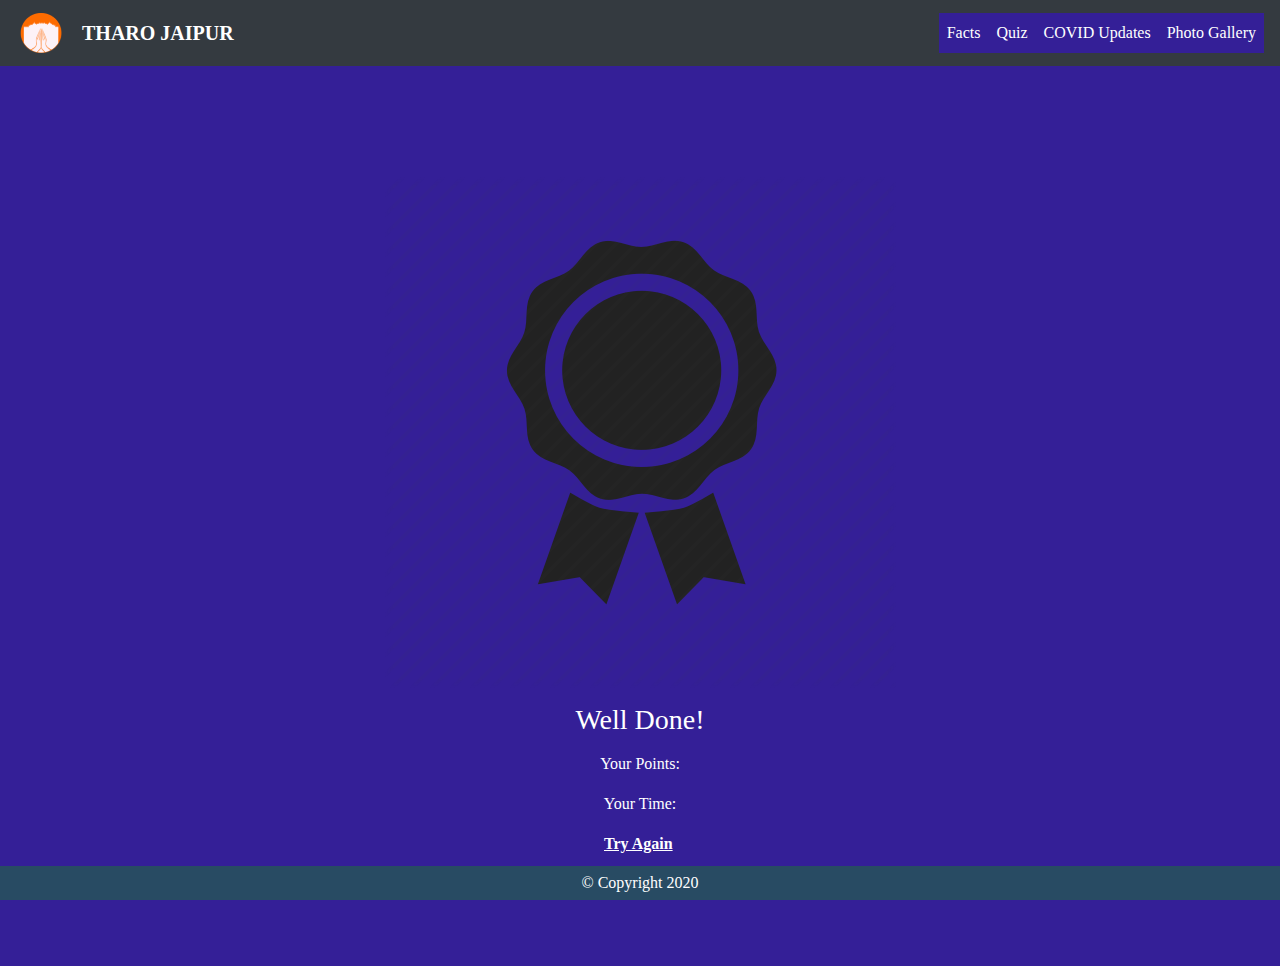
<file: end.html>
<!DOCTYPE html>
<html lang="en">
  <head>
    <meta charset="UTF-8" />
    <meta name="viewport" content="width=device-width, initial-scale=1.0" />
    <meta http-equiv="X-UA-Compatible" content="ie=edge" />
    <!--Bootstrap-->
    <link
      rel="stylesheet"
      href="https://maxcdn.bootstrapcdn.com/bootstrap/4.0.0/css/bootstrap.min.css"
      integrity="sha384-Gn5384xqQ1aoWXA+058RXPxPg6fy4IWvTNh0E263XmFcJlSAwiGgFAW/dAiS6JXm"
      crossorigin="anonymous"
    />

    <title>Tharo Jaipur</title>
    <link rel="stylesheet" href="CSS/style.css" />
  </head>
  <body>
    <nav class="navbar navbar-expand-lg navbar-dark bg-dark">
      <a
        class="navbar-brand"
        href="https://boring-montalcini-30d120.netlify.app/"
      >
        <img
          src="./Assets_Img/TharoJaipurCircular.png"
          width="50"
          height="40"
          alt=""
        />
        <a
          class="navbar-brand"
          style="font-weight: 700;"
          href="https://boring-montalcini-30d120.netlify.app/"
          >THARO JAIPUR</a
        >
      </a>

      <button
        class="navbar-toggler"
        type="button"
        data-toggle="collapse"
        data-target="#navbarSupportedContent"
        aria-controls="navbarSupportedContent"
        aria-expanded="false"
        aria-label="Toggle navigation"
      >
        <span class="navbar-toggler-icon"></span>
      </button>

      <div class="collapse navbar-collapse" id="navbarSupportedContent">
        <ul class="navbar-nav ml-auto">
          <li class="nav-item active">
            <a
              class="nav-link"
              href="https://boring-montalcini-30d120.netlify.app/know-more.html"
              >Facts</a
            >
          </li>
          <li class="nav-item active">
            <a
              class="nav-link"
              href="https://xenodochial-liskov-3040a7.netlify.app/"
              >Quiz</a
            >
          </li>
          <li class="nav-item active">
            <a
              class="nav-link"
              href="https://boring-montalcini-30d120.netlify.app/ishaan/covid"
              >COVID Updates</a
            >
          </li>
          <li class="nav-item active">
            <a
              class="nav-link"
              href="https://boring-montalcini-30d120.netlify.app/assets/fold/photogallery.html"
              >Photo Gallery</a
            >
          </li>
        </ul>
      </div>
    </nav>

    <div class="wrapper">
      <div>
        <img src="Assets_Img/award.png" />
        <h3 class="user_name">Well Done! <span class="name"></span></h3>
        <p class="user_points">Your Points: <span class="points"></span></p>
        <p class="user_time">Your Time: <span class="time"></span></p>
        <a class="tryagain" href="index.html"
          ><b><u>Try Again</u></b></a
        >
      </div>
    </div>
    <script src="JS/app.js"></script>
    <script>
      let name = sessionStorage.getItem("name");
      let points = sessionStorage.getItem("points");
      let user_time = sessionStorage.getItem("time");

      document.querySelector(".name").innerHTML = name;
      document.querySelector(".points").innerHTML = points;
      document.querySelector(".time").innerHTML = user_time;
    </script>

    <!--Footer-->
    <footer
      style="
        position: fixed;
        left: 0;
        bottom: 0;
        width: 100%;
        background-color: #284b63;
        color: white;
        text-align: center;
        padding-top: 5px;
        padding-bottom: 5px;
      "
    >
      © Copyright 2020
    </footer>

    <!--Bootstrap-->
    <script
      src="https://code.jquery.com/jquery-3.2.1.slim.min.js"
      integrity="sha384-KJ3o2DKtIkvYIK3UENzmM7KCkRr/rE9/Qpg6aAZGJwFDMVNA/GpGFF93hXpG5KkN"
      crossorigin="anonymous"
    ></script>
    <script
      src="https://cdnjs.cloudflare.com/ajax/libs/popper.js/1.12.9/umd/popper.min.js"
      integrity="sha384-ApNbgh9B+Y1QKtv3Rn7W3mgPxhU9K/ScQsAP7hUibX39j7fakFPskvXusvfa0b4Q"
      crossorigin="anonymous"
    ></script>
    <script
      src="https://maxcdn.bootstrapcdn.com/bootstrap/4.0.0/js/bootstrap.min.js"
      integrity="sha384-JZR6Spejh4U02d8jOt6vLEHfe/JQGiRRSQQxSfFWpi1MquVdAyjUar5+76PVCmYl"
      crossorigin="anonymous"
    ></script>
  </body>
</html>
</file>
<file: CSS/style.css>
*{
  margin: 0;
  padding: 0;
  box-sizing: border-box;
}

body{
  font-family: 'Metal Mania', cursive;
}

.wrapper{
  display: flex;
  justify-content: center;
  align-items: center;
  width: 100vw;
  height: 100vh;
  background-color: #341f97;
} 

.welcome_text{
  width: 400px;
}

.welcome_form input,
.welcome_form button{
  display: block;
  width: 100%;
}

.welcome_form input{
  margin-bottom: 15px;
  background-color: transparent;
  border: none;
  border-bottom: 2px solid #FFF; 
  color: #FFF;
  font-size: 30px;
  text-align: center;
}

.welcome_form button{
  font-size: 22px;
  padding: 20px 0;
  border: none;
  background-color: #FFF;
  border-radius: 100px;
  color: #341f97;
  transition: 0.4s all;
}

.welcome_form button:hover{
  transform: translateY(-5px);
  cursor: pointer;
  background-color: #341f97;
  color: #FFF;
  border: 2px solid #FFF;
}

.welcome_form input:focus,
.welcome_form button:focus{
  outline: none;
}

.quiz{
  border-radius: 3px;
  display: grid;
  grid-template-rows: 60px auto;
  width: 800px;
  height: 500px;
  background-color: #FFF;
}

.quiz_header{
  display: flex;
  justify-content: space-between;
  background-color: #FFF;
  border-top-left-radius: 3px;
  border-top-right-radius: 3px;
  box-shadow: 0px 2px 5px 1px rgba(0,0,0,0.3);
  z-index: 1;
}

.quiz_body{
  padding: 30px;
  background-color: #ecf0f1;
}

.quiz_user{
  display: flex;
  align-items: center;
  padding-left: 30px; 
}

.quiz_timer{
  display: flex;
  align-items: center;
  padding: 0px 30px;
  background-color: #341f97;
  color: white;
}

.option_group{
  list-style-type: none;
  margin: 30px 0;
}

.option{
  background-color: #FFF;
  width: 300px;
  padding: 15px 20px;
  margin-bottom: 15px;
  border-radius: 100px;
  border: 2px solid transparent;
}

.option:hover{
  cursor: pointer;
  border: 2px solid #341f97;
  color: #341f97;
}

.btn_next{
  background-color: #341f97;
  color: #FFF;
  padding: 15px 35px;
  border: none;
  border-radius: 27px;
  transition: 0.4s all;
}

.btn_next:hover{
  cursor: pointer;
  background-color: #FFF;
  color: #341f97;
  transform: translateY(-5px);
  box-shadow: 0px 0px 10px 1px rgba(0,0,0,0.3);
}

.active{
  background-color: #341f97;
  color: #FFF !important;
}

.user_name,.user_points,.user_time,.tryagain{
  color: #FFF;
  text-align: center;
  margin-top: 15px;
}

.tryagain{
  margin-left: 220px;
}
</file>
